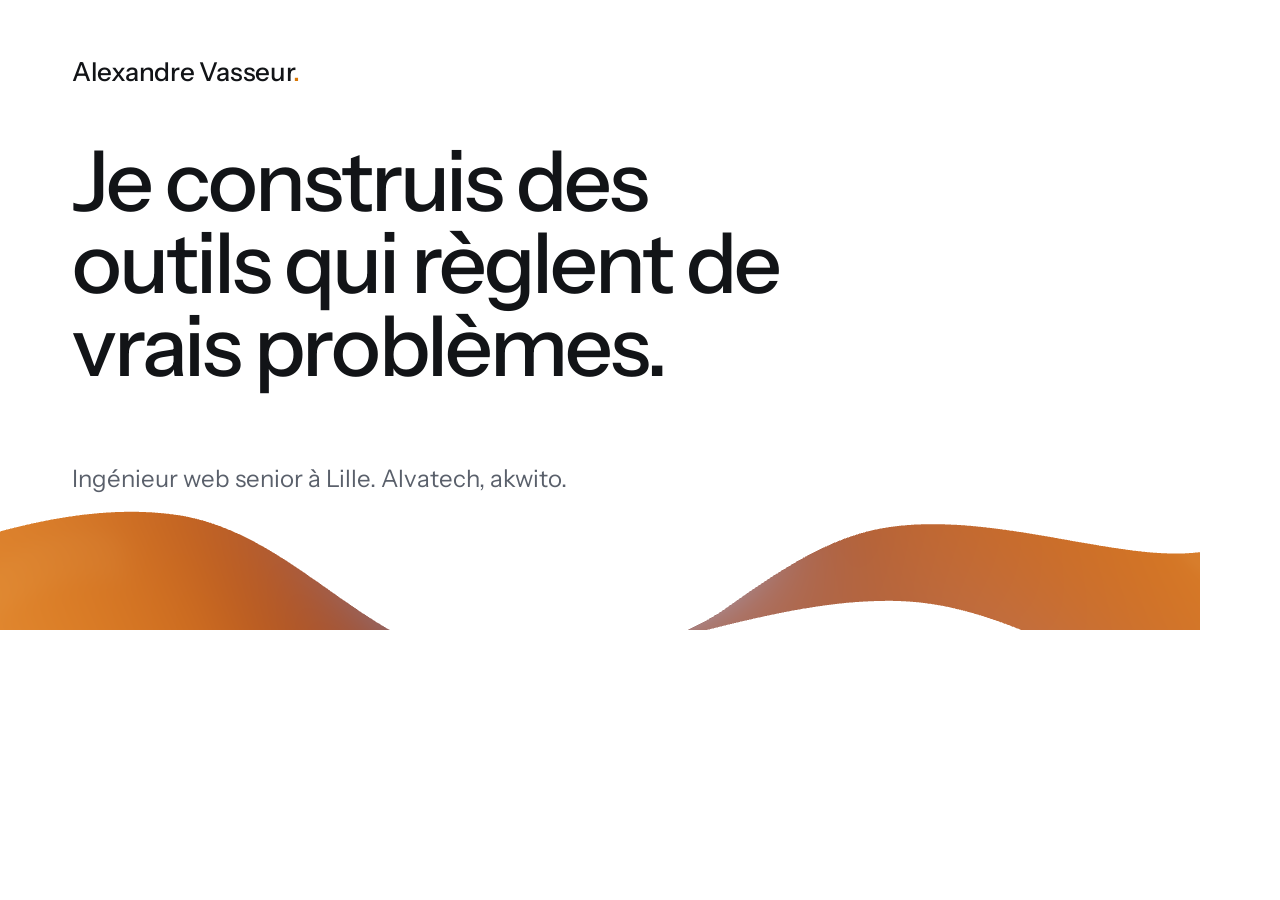
<file: docs/og.html>
<!doctype html>
<!-- Source de img/og.png (1200×630). Rendu, depuis la racine du dépôt :
     docker run --rm -v "$PWD":/w -w /w mcr.microsoft.com/playwright:v1.64.0-noble \
       npx -y playwright@1.64.0 screenshot --viewport-size=1200,630 --wait-for-timeout=1500 \
       file:///w/docs/og.html img/og.png
     Le ruban est rendu par js/ribbon.js (three.js, WebGL logiciel dans l'image Playwright). -->
<html lang="fr">
<head>
<meta charset="utf-8">
<style>
@font-face{font-family:'Instrument Sans';font-weight:400 700;src:url('../fonts/instrument-sans-latin-wght.woff2') format('woff2')}
html,body{margin:0;width:1200px;height:630px;overflow:hidden}
body{position:relative;background:#FFFFFF;color:#121417;font-family:'Instrument Sans',sans-serif}
.hero{position:absolute;left:-120px;top:80px;width:1440px;height:630px}
canvas{position:absolute;inset:0;width:100%;height:100%}
.brand{position:absolute;left:72px;top:56px;font-size:26px;font-weight:500;letter-spacing:-.01em}
.brand::after{content:'.';color:#D97706}
h1{position:absolute;left:72px;top:140px;margin:0;font-weight:500;font-size:84px;line-height:.98;letter-spacing:-.035em;max-width:13ch}
.sub{position:absolute;left:72px;top:440px;font-size:24px;color:#5A606B;max-width:34ch}
</style>
</head>
<body>
<div class="hero" id="hero"><canvas id="ribbon"></canvas></div>
<span class="brand">Alexandre Vasseur</span>
<h1>Je construis des outils qui règlent de vrais problèmes.</h1>
<p class="sub">Ingénieur web senior à Lille. Alvatech, akwito.</p>
<script src="../js/vendor/three.min.js"></script>
<script src="../js/ribbon.js"></script>
</body>
</html>
</file>
